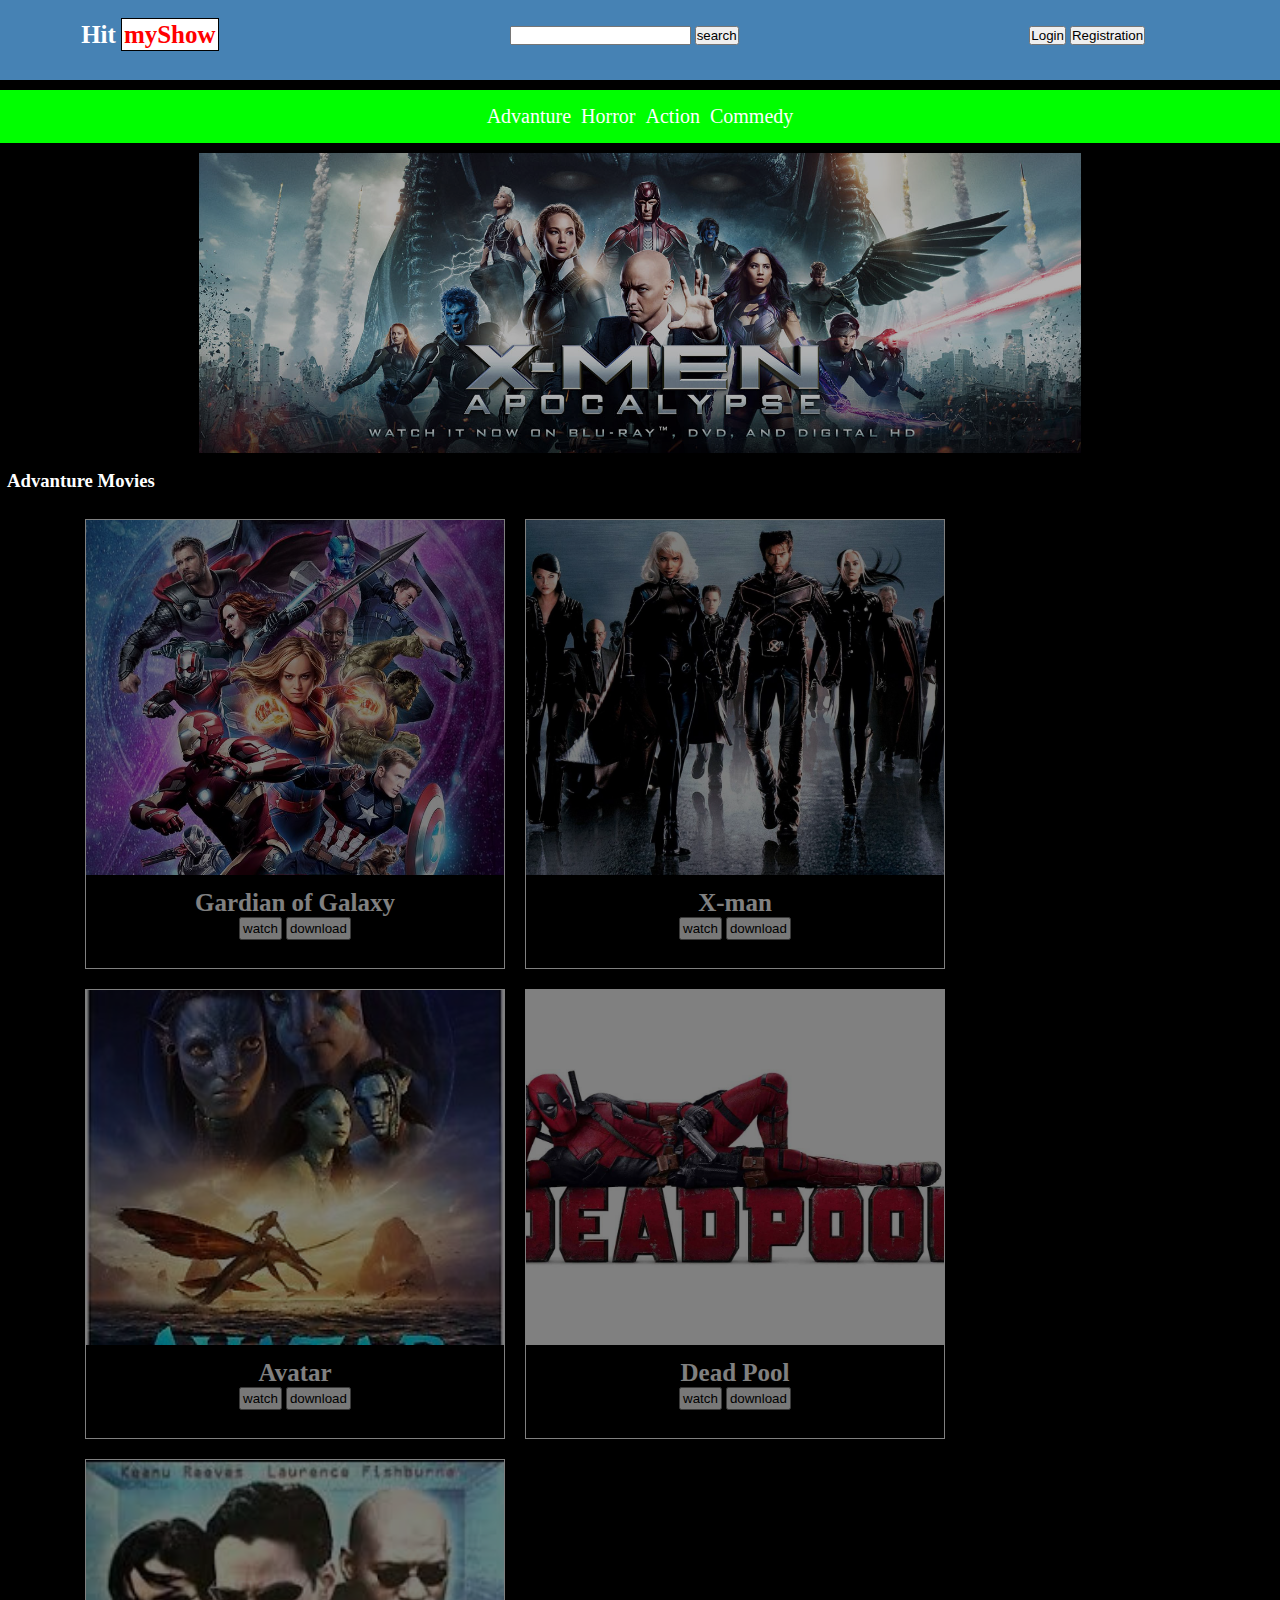
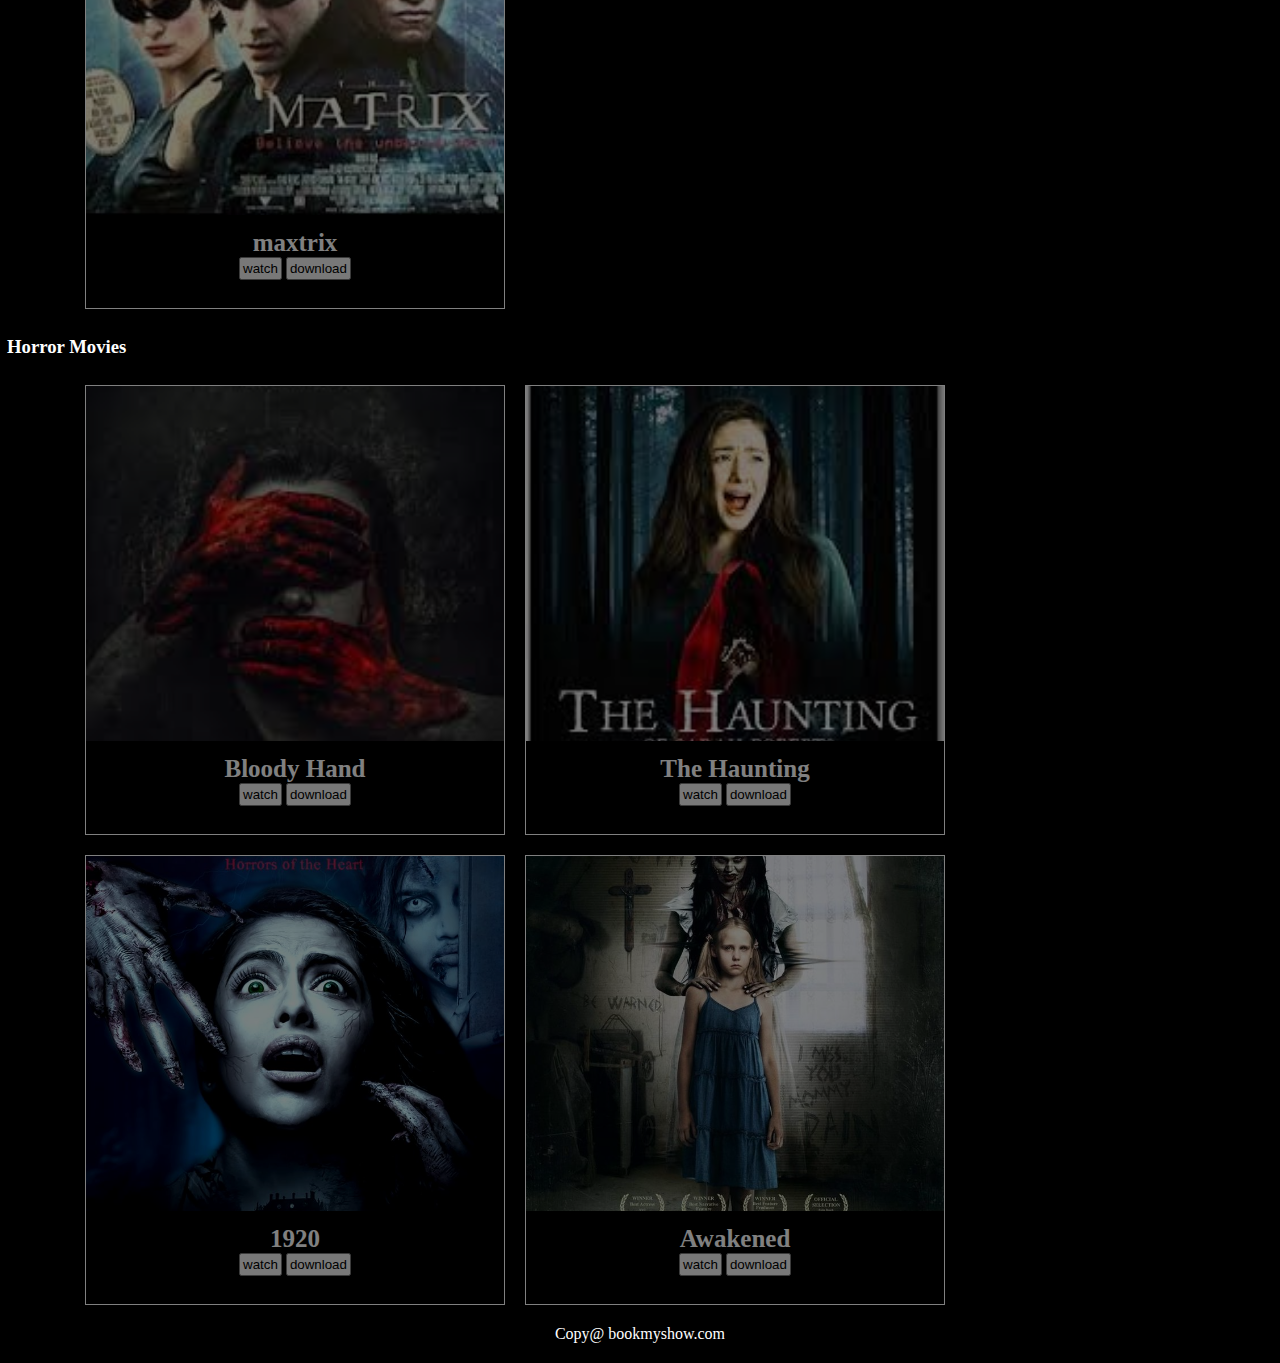
<file: index.html>
<!DOCTYPE html>
<html lang="en">

<head>
    <meta charset="UTF-8">
    <meta name="viewport" content="width=device-width, initial-scale=1.0">
    <title>Document</title>
    <style>
        * {
            margin: 0;
            padding: 0;
            box-sizing: border-box;
        }

        body {
            background: #000;
        }

        .header {
            width:100%;
            display: flex;
            align-items: center;
            justify-content: space-evenly;
            background: steelblue;
            height: 90px;
            margin-top:-10px
        }

        .logo {
            /* display: block; */
            width: 25%;
            text-align: center;
            font-size: 25px;
            font-weight: bold;
            color: white;

        }

        .logo span {
            color: red;
            border: 1px solid black;
            background: white;
            padding: 2px;
            margin: 0 5px;
        }

        .nav {
            display: flex;
            align-items: center;
            justify-content: space-around;
            width: 80%;
            
        }

        .search-bar {
            width: 250px;
            float: right;
            margin-left: 70px;
        }

        .nav-bar {
            background: lime;
            padding: 10px;
            margin: 10px 0;
            display: flex;
            justify-content: center;
            align-items: center;
        }

        a {
            color: white;
            padding: 5px;
            font-size: 20px;
            text-decoration: none;
            transition: 0.5s all ease-in-out;
        }
     a:hover{
        color: brown;
        background: #000;
     }
        .template-img {
            /* width:350px; */
            display: flex;
            align-items: center;
            justify-content: center;
            opacity: 0.7;

        }

        .temp-img {
            width: 100%;
            height: 300px;
            object-fit: contain;
        }

        footer p {
            color: white;
        }

        .footer-bar {
            background: #000;
            text-align: center;
            padding: 10px 0;
        }

        .section h3 {
            color: white;
            margin: 10px 0;
            padding: 7px;
            /* background: lime; */
        }
         
        .movies {
            display:flex;
            align-items: center;
            justify-content:start;
            flex-wrap:wrap;
            margin-left:75px;
        }

        .movie-box {
            width: 420px;
            height:450px;
            margin: 10px;
            text-align: center;
            border: 1px solid white;
            transition: 0.5s all ease-in-out;
            opacity: 0.5;
        }
        .movie-box:hover{
            width:520px;
            box-shadow: 5px 25px 55px 10px white;
            opacity: 1;
        }

        img {
            width: 100%;
            height:355px;
            object-position: center;
            object-fit: cover;
        }

        .movie-btn button {
            padding: 2px;
        }

        .title {
            padding: 10px;
        }

        .title h3 {
            color: white;
            font-size: 25px;
        }
        @media screen and (max-width:620px) {
             body{
                background: white;
             }
             .header{
                flex-direction: column;
             }
             .template-img{
                opacity: 1;
             }
             .nav{
                flex-direction: column;
             }
             .section h3{
                color: black;
             }
             .movies{
                display: flex;
                align-items: center;
                justify-content: center;
                margin: 0;
             }
             .movie-box{
                width:300px;
                opacity: 1;
             }
             .movie-box:hover{
                width:400px;
                box-shadow: 5px 25px 55px 10px black;
             }
           .title h3{
            color: black;
           }
        }
    </style>
</head>

<body>
    <div class="wrapper">

        <div class="header">
            <div class="logo">Hit<span>myShow</span></div>
            <div class="nav">
                <div class="search-bar">
                    <input type="text" />
                    <button>search</button>
                </div>
                <div class="btn">
                    <button>Login</button>
                    <button>Registration</button>
                </div>
            </div>
        </div>

        <div class="nav-bar">
            <a href="">Advanture</a>
            <a href="">Horror</a>
            <a href="">Action</a>
            <a href="">Commedy</a>
        </div>

        <div class="template-img">
            <img class="temp-img" src="img/temp1.jpg"
                alt="">
        </div>
    </div>

    <div class="section1-advent">
        <div class="section">
            <h3>Advanture Movies</h3>
        </div>
        <div class="movies">

            <div class="movie-box">
                <img src="img/galaxy.jpg" alt="">
                <div class="title">
                    <h3>Gardian of Galaxy</h3>
                    <div class="movie-btn">
                        <button>watch</button>
                        <button>download</button>
                    </div>
                </div>
            </div>

            <div class="movie-box">
                <img src="img/x_man.jpg" alt="">
                <div class="title">
                    <h3>X-man</h3>
                    <div class="movie-btn">
                        <button>watch</button>
                        <button>download</button>
                    </div>
                </div>
            </div>

            <div class="movie-box">
                <img src="img/avatar.jpg" alt="">
                <div class="title">
                    <h3>Avatar</h3>
                    <div class="movie-btn">
                        <button>watch</button>
                        <button>download</button>
                    </div>
                </div>
            </div>

            <div class="movie-box">
                <img src="img/dead.jpg" alt="">
                <div class="title">
                    <h3>Dead Pool</h3>
                    <div class="movie-btn">
                        <button>watch</button>
                        <button>download</button>
                    </div>
                </div>
            </div>

            <div class="movie-box">
                <img src="img/maxtrix.jpeg" alt="">
                <div class="title">
                    <h3>maxtrix</h3>
                    <div class="movie-btn">
                        <button>watch</button>
                        <button>download</button>
                    </div>
                </div>
            </div>

        </div>
    </div>
 
    <div class="section1-advent">
        <div class="section">
            <h3>Horror Movies</h3>
        </div>
        <div class="movies">

            <div class="movie-box">
                <img src="img/1.jpeg" alt="">
                <div class="title">
                    <h3>Bloody Hand</h3>
                    <div class="movie-btn">
                        <button>watch</button>
                        <button>download</button>
                    </div>
                </div>
            </div>


            <div class="movie-box">
                <img src="img/2.jpeg" alt="">
                <div class="title">
                    <h3>The Haunting</h3>
                    <div class="movie-btn">
                        <button>watch</button>
                        <button>download</button>
                    </div>
                </div>
            </div>

            <div class="movie-box">
                <img src="img/3.jpg" alt="">
                <div class="title">
                    <h3>1920</h3>
                    <div class="movie-btn">
                        <button>watch</button>
                        <button>download</button>
                    </div>
                </div>
            </div>

            <div class="movie-box">
                <img src="img/4.jpg" alt="">
                <div class="title">
                    <h3>Awakened</h3>
                    <div class="movie-btn">
                        <button>watch</button>
                        <button>download</button>
                    </div>
                </div>
            </div>

        </div>
    </div>

    <footer class="footer-bar">
        <p>Copy@ bookmyshow.com</p>
    </footer>
</body>

</html>
</file>
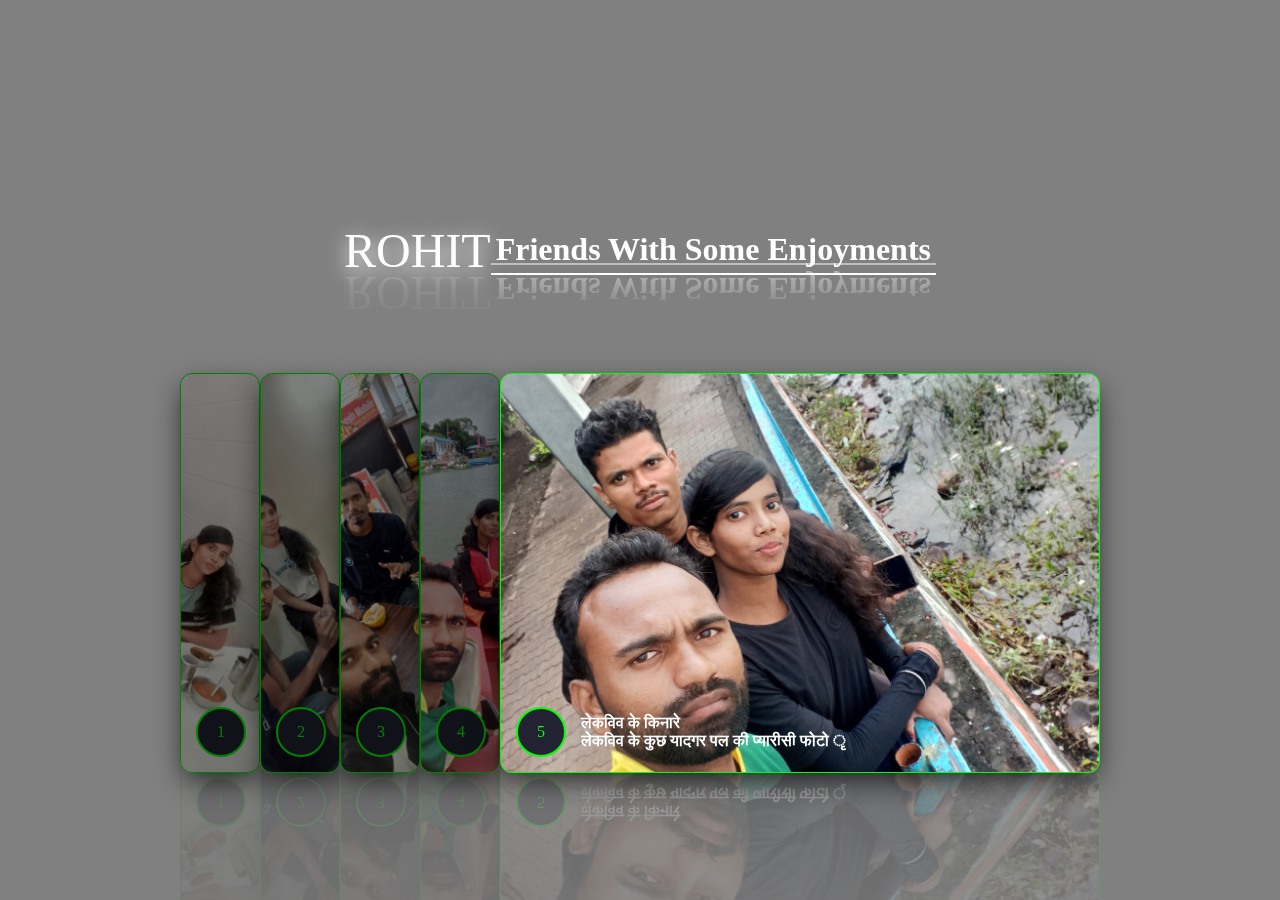
<file: 27_11_24/index.html>
<!DOCTYPE html>
<html lang="en">
<head>
    <meta charset="UTF-8">
    <meta name="viewport" content="width=device-width, initial-scale=1.0">
    <title>Document</title>
    <link rel="stylesheet" href="style.css">
</head>
<body>
        
       <div class="wrapper">
        <div class="nav">
            <div class="text-contain">
                <span style="--i:0">R</span>
                <span style="--i:1">O</span>
                <span style="--i:2">H</span>
                <span style="--i:3">I</span>
                <span style="--i:4">T</span>
             </div>
            <h1>Friends With Some Enjoyments</h1>
        </div>
        <div class="container">
            <input type="radio" name="slide" id="c1" checked>
            <label for="c1"  class="card slide">
                <div class="row">
                    <div class="icon">1</div>
                    <div class="desc">
                        <h4>न्‍यू-मारके,छोले भटूरे </h4>
                        <h4>पुरानी यादे जो हमेशा याद रहेगी।</h4>
                    </div>
                </div>
            </label>
            
            <input type="radio" name="slide" id="c2" checked>
            <label for="c2"  class="card slide" >
                <div class="row">
                    <div class="icon">2</div>
                    <div class="desc">
                        <h4>बंजारी की,चाय </h4>
                        <h4>दोस्‍तो के साथ चाय के साथ कुछ पल</h4>
                    </div>
                </div>
            </label>
            
            <input type="radio" name="slide" id="c3" checked>
            <label for="c3"  class="card slide">
                <div class="row">
                    <div class="icon">3</div>
                    <div class="desc">
                        <h4>बिमाकुंज के सामने, नास्‍ता </h4>
                        <h4>दोस्‍तो के साथ ,नास्‍ता  करने के कुछ पल</h4>
                    </div>
                </div>
            </label>

            <input type="radio" name="slide" id="c4" checked>
            <label for="c4"  class="card slide">
                <div class="row">
                    <div class="icon">4</div>
                    <div class="desc">
                        <h4>लेक सिटी</h4>
                        <h4>बोटींग करते समय दोस्‍तो के साथ कीमती पल </h4>
                    </div>
                </div>
            </label>

            <input type="radio" name="slide" id="c5" checked>
            <label for="c5"  class="card slide">
                <div class="row">
                    <div class="icon">5</div>
                    <div class="desc">
                        <h4>लेकविव के किनारे</h4>
                        <h4>लेकविव के कुछ यादगर पल की प्‍यारीसी फोटो ृ</h4>
                    </div>
                </div>
            </label>

        </div>
       </div>
</body>
</html>
</file>
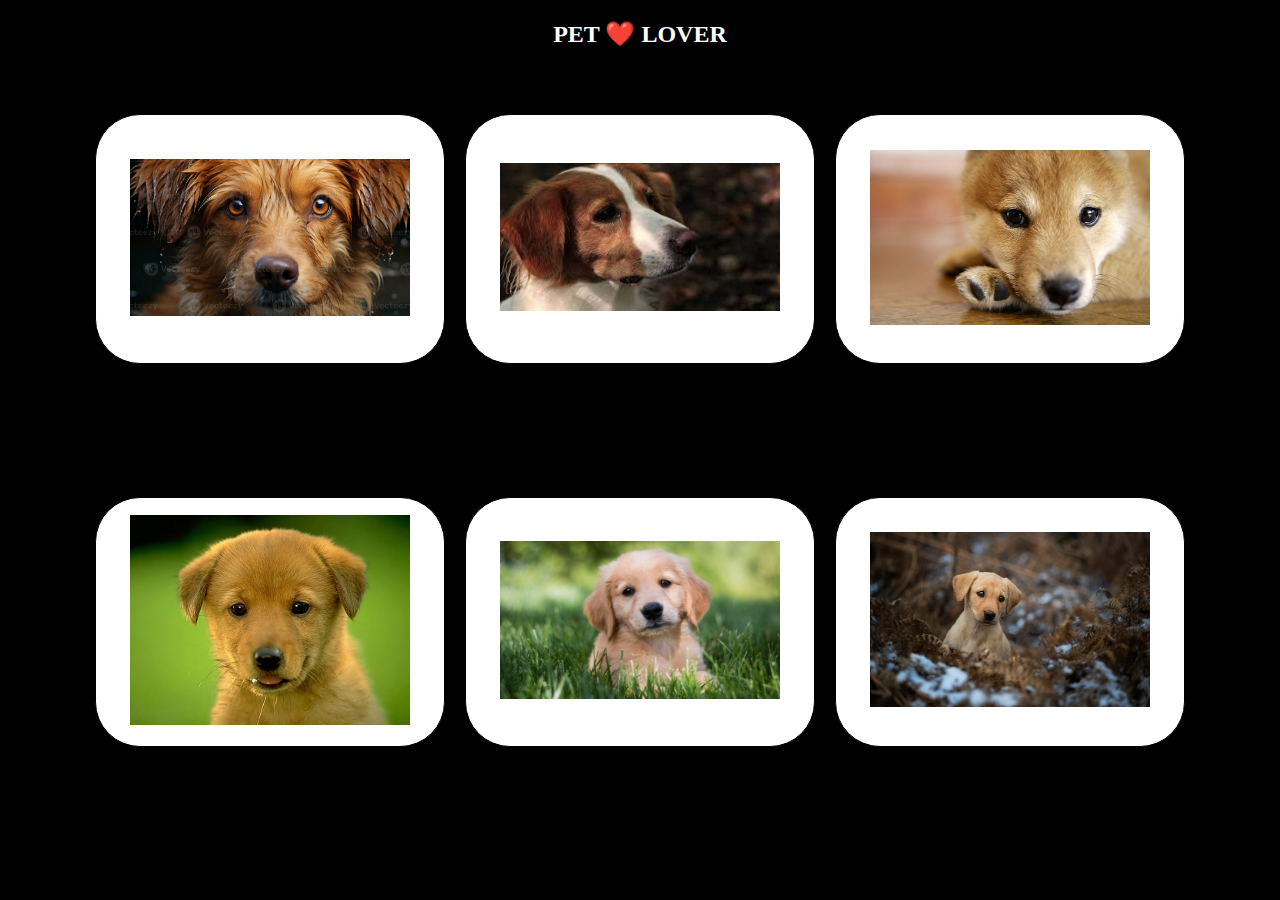
<file: myBest_practice/index.html>
<!DOCTYPE html>
<html lang="en">
<head>
    <meta charset="UTF-8">
    <meta name="viewport" content="width=device-width, initial-scale=1.0">
    <title>Document</title>
    <style>
        *{
            margin: 0;
            padding: 0;
            box-sizing: border-box;
        }
        body{
            background: #000;
        }
        .container-box{
            display: flex;
            align-items: center;
            justify-content: center;
            min-height:85vh;
            flex-wrap: wrap;
        }
        .box{
            width:350px;
            height: 250px;
            display: flex;
            align-items: center;
            justify-content: center;
            border: 1px solid #000;
            background: white;
            color: white;
            flex-direction: column;
            cursor: pointer;
            margin: 10px;
            overflow: hidden;
            border-radius:45px;
            transition: all 1s ease-in-out;
        }
        .box:hover{
            box-shadow: 0 15px 15px brown;
        }
        .box:hover >.contain-box{
            opacity: 1;
        }
        .box:hover  img{
            width:490px;
            filter: brightness(0.7);
        }
        .contain-box{
            width:250px;
            position: absolute;
            text-align: center;
            opacity: 0;
            transition: all 1s ease-in-out;
        }
        img{
            width:280px;
            height:350px;
            object-fit: contain;
            object-position: center;
            transition: all 1s ease-in-out;
        }
        .header{
            margin-top:20px;
        }
        .header h2{
            color: white;
            font-size:1.5rem;
            text-transform: uppercase;
            text-align: center;
        }
    </style>
</head>
<body>
    <div class="header">
        <h2>pet ❤️ lover</h2>
    </div>
    <div class="container-box">
        <div class="box">
                <div class="icon">
                    <img src="1.jpeg" alt="">
                </div>
                  <div class="contain-box">
                       <h1>Quotes 1</h1>
                       <p>Dog never lie about love</p>
                  </div>
        </div>

        <div class="box">
                <div class="icon">
                    <img src="2.jpeg" alt="">
                </div>
                  <div class="contain-box">
                       <h1>Quotes 2</h1>
                       <p>We can judge the heart of a man by his treatment of animals</p>
                  </div>
        </div>

        <div class="box">
                <div class="icon">
                    <img src="3.jpg" alt="">
                </div>
                  <div class="contain-box">
                       <h1>Quotes 3</h1>
                       <p>Sometimes the best medicine is unconditional love from your pet.</p>
                  </div>
        </div>

        <div class="box">
                <div class="icon">
                    <img src="4.jpg" alt="">
                </div>
                  <div class="contain-box">
                       <h1>Quotes 4</h1>
                       <p>You have left my life but you will never leave My heart</p>
                  </div>
        </div>
        <div class="box">
                <div class="icon">
                    <img src="5.jpg" alt="">
                </div>
                  <div class="contain-box">
                       <h1>Quotes 5</h1>
                       <p>Nothing makes you smiles more than looking into the face of a Dog that loves you.</p>
                  </div>
        </div>
        <div class="box">
                <div class="icon">
                    <img src="6.jpg" alt="">
                </div>
                  <div class="contain-box">
                       <h1>Quotes 6</h1>
                       <p>Not every person knows how to love a dog, but every dog knows how to love a person.</p>
                  </div>
        </div>

    </div>
</body>
</html>
</file>
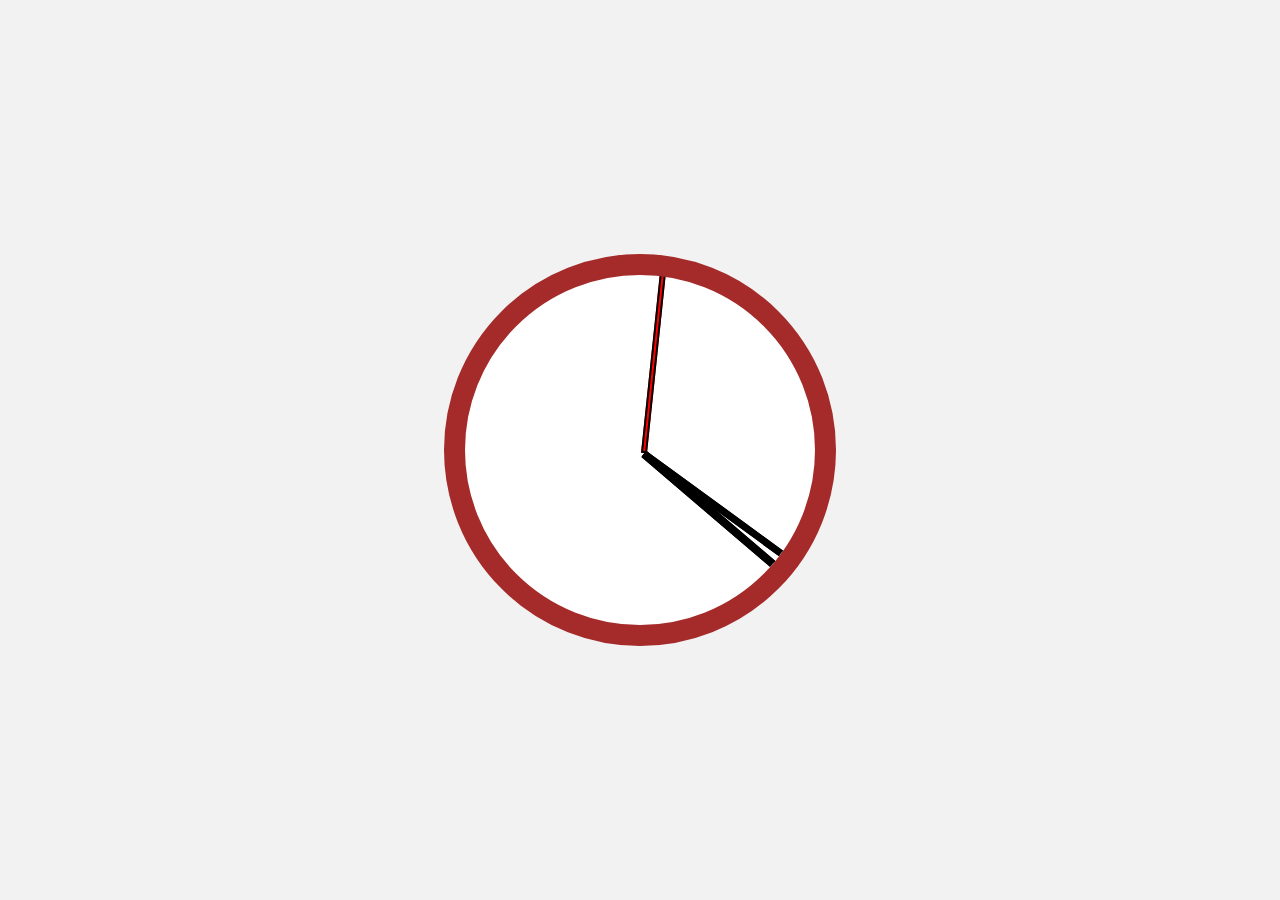
<file: analog clock.html>
<!DOCTYPE html>
<html lang="en">
<head>
    <meta charset="UTF-8">
    <meta name="viewport" content="width=device-width, initial-scale=1.0">
    <title>Analog Clock</title>
    <style>
        body {
            display: flex;
            justify-content: center;
            align-items: center;
            height: 100vh;
            margin: 0;
            background-color: #f2f2f2;
        }
        .clock {
            width: 350px;
            height: 350px;
            border: 21px solid brown;
            border-radius: 50%;
            position: relative;
            background: white;
            overflow: hidden;
        }
        .hand {
            width: 50%;
            height: 2px;
            border: 2px solid black;
            background: black;
            position: absolute;
            top: 50%;
            transform-origin: 100%;
            transform: rotate(90deg);
            transition: transform 0.5s ease-in-out;
        }
        .hand.hour {
            height: 4px;
        }
        .hand.minute {
            height: 3px;
        }
        .hand.second {
            height: 2px;
            background: red;
        }
    </style>
</head>
<body>
    <div class="clock">
        <div class="hand hour" id="hour-hand"></div>
        <div class="hand minute" id="minute-hand"></div>
        <div class="hand second" id="second-hand"></div>
    </div>

    <script>
        function updateClock() {
            const now = new Date();
            const seconds = now.getSeconds();
            const minutes = now.getMinutes();
            const hours = now.getHours();

            const secondHand = document.getElementById('second-hand');
            const minuteHand = document.getElementById('minute-hand');
            const hourHand = document.getElementById('hour-hand');

            const secondDegree = ((seconds / 60) * 360) + 90;
            const minuteDegree = ((minutes / 60) * 360) + ((seconds / 60) * 6) + 90;
            const hourDegree = ((hours / 12) * 360) + ((minutes / 60) * 30) + 90;

            secondHand.style.transform = `rotate(${secondDegree}deg)`;
            minuteHand.style.transform = `rotate(${minuteDegree}deg)`;
            hourHand.style.transform = `rotate(${hourDegree}deg)`;
        }

        setInterval(updateClock, 1000);
        updateClock();
    </script>
</body>
</html>
</file>
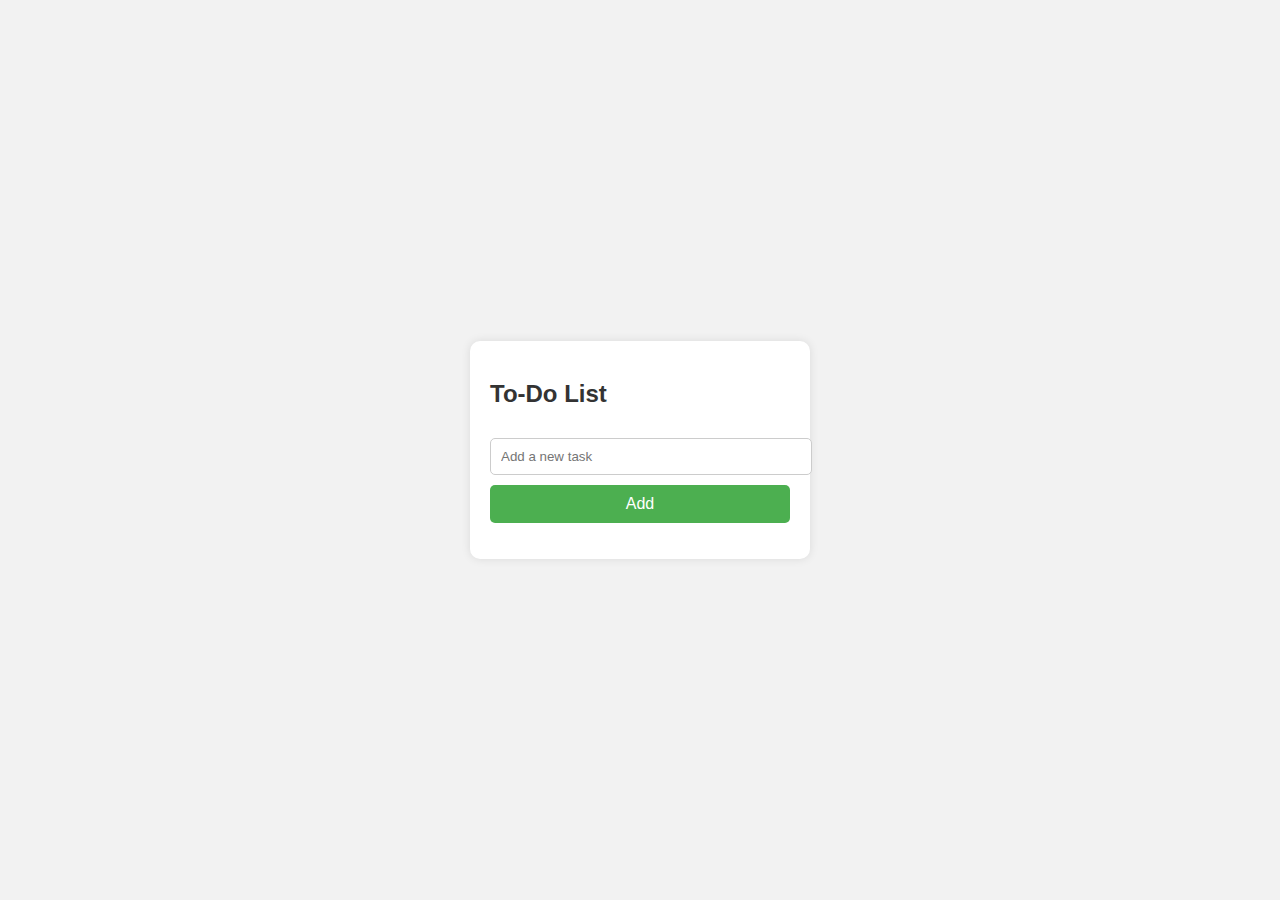
<file: todoApp.html>
<!DOCTYPE html>
<html lang="en">
<head>
    <meta charset="UTF-8">
    <meta name="viewport" content="width=device-width, initial-scale=1.0">
    <title>To-Do List</title>
    <style>
        body {
            font-family: Arial, sans-serif;
            background-color: #f2f2f2;
            display: flex;
            justify-content: center;
            align-items: center;
            height: 100vh;
            margin: 0;
        }
        .todo-container {
            background-color: #fff;
            padding: 20px;
            border-radius: 10px;
            box-shadow: 0 0 10px rgba(0, 0, 0, 0.1);
            width: 300px;
        }
        .todo-container h2 {
            margin-bottom: 20px;
            color: #333;
        }
        .todo-container input[type="text"] {
            width: 100%;
            padding: 10px;
            margin: 10px 0;
            border: 1px solid #ccc;
            border-radius: 5px;
        }
        .todo-container button {
            width: 100%;
            padding: 10px;
            background-color: #4CAF50;
            border: none;
            border-radius: 5px;
            color: white;
            font-size: 16px;
        }
        .todo-container button:hover {
            background-color: #45a049;
        }
        .todo-list {
            list-style-type: none;
            padding: 0;
        }
        .todo-list li {
            padding: 10px;
            border-bottom: 1px solid #ccc;
        }
    </style>
</head>
<body>
    <div class="todo-container">
        <h2>To-Do List</h2>
        <input type="text" id="todo-input" placeholder="Add a new task">
        <button onclick="addTodo()">Add</button>
        <ul id="todo-list" class="todo-list"></ul>
    </div>

    <script>
        function addTodo() {
            const input = document.getElementById('todo-input');
            const todoText = input.value.trim();
            if (todoText !== '') {
                const li = document.createElement('li');
                li.textContent = todoText;
                document.getElementById('todo-list').appendChild(li);
                input.value = '';
            }
        }
    </script>
</body>
</html>
</file>
<file: 27_11_24/style.css>
*{
    margin: 0;
    padding: 0;
    box-sizing: border-box;
}
body{
    background: gray;
}
.wrapper{
    display: flex;
    align-items: center;
    justify-content: center;
    min-height:100vh;
    flex-direction: column;
}
.container{
    /* width:250px; */
    display: flex;
    height: 400px;
    justify-content: start;
    flex-wrap: nowrap;
    -webkit-box-reflect: below -12px linear-gradient(transparent,rgba(0,0,0,0.2));
}
.card{
    width:80px;
    border-radius:0.75rem;
    cursor: pointer;
    background-size: cover;
    border: 1px solid lime;
    overflow: hidden;
    display: flex;
    align-items: flex-end;
    transition: .06s cubic-bezier(0.28,-0.03,.0,0.99);
    box-shadow: 0px 10px 30px -5px rgba(0,0,0,0.8);
    filter: brightness(0.5);
}
.card >  .row{
color: white;
display: flex;
flex-wrap: nowrap;
}
.card >  .row > .icon{
       background: #223;
       color:lime;
       display: flex;
       align-items: center;
       justify-content: center;
       border-radius: 50%;
       width:50px;
       border: 2px solid lime;
       /* height:50px; */
       margin: 15px;
    }
    .card > .row > .desc{
        display: flex;
        justify-content: center;
        flex-direction: column;
        overflow: hidden;
        height:80px;
        width:520px;
        opacity: 0;
        transform:translateY(30px);
        transition-delay:0.3s;
        transition: all 0.3 ease;
        /* color: lime;               */
        
    }
    .desc h4{
        /* padding-top:5px; */
        font-weight: 600;
        color: #fff;
        
    }
    input{
        display: none;
    }
    input:checked+label{
        width:600px;
        filter: brightness(1);

    }


    input:checked+label .desc{
        opacity: 1 !important;
        transform :translateY(0) !important;
        transition: 0.5s ease-in-out;
    }
    .card[for="c1"],.card[for="c2"],.card[for="c3"],.card[for="c4"],.card[for="c5"] {
        background-position: center;
        transition: 0.5s ease-in-out;
    }
    .card[for="c1"]{
        background-image: url('2.jpg');
    }
    .card[for="c2"]{
        background-image: url('3.jpg');
    }
    .card[for="c3"]{
        background-image: url('6.jpg');
    }
    .card[for="c4"]{
        background-image: url('10.jpg');
    }
    .card[for="c5"]{
        background-image: url('8.jpg');
    }

     @media screen and (max-width:450px) {
         body{
            background: #000;
        }
         .container{
            display: block;
        }
        .card{
            margin-left: 15px;
            /* float: left; */
            -webkit-box-reflect: below -12px linear-gradient(transparent,rgba(0,0,0,0.2));
            width:150px;
            height:250px;
            flex-wrap: nowrap;
         }
         input:checked+label{
            width:320px;
         }
         .text-contain span{
            font-size: 2rem;
            display: block;
         }
         .nav{
            display: block;
            width:100%;
         }
     }

     .nav{
        display: flex;
        align-items: center;
        margin: 95px 0;
        
    }
    .nav h1{
        color: white;
        padding: 5px;
        text-transform: capitalize;
        -webkit-box-reflect: below -12px linear-gradient(transparent,rgba(0,0,0,0.5));
        border-bottom: 2px solid ;
     }
     .text-contain{
    position: relative;
    display: flex;
    -webkit-box-reflect: below -12px linear-gradient(transparent,rgba(0,0,0,0.2));
}
.text-contain span{
    color: #ffffff;
    font-size:3rem;
    display: inline-block;
    position: relative;
    filter:drop-shadow(0 5px 10px #fff);
    animation:animate 2s ease-in-out infinite;
    animation-delay: calc(0.1s*var(--i));
}
@keyframes animate {
     0%{
        transform: translateY(0px) ;
    }
    20%{
         transform: translateY(-20px);
     }
}
</file>
